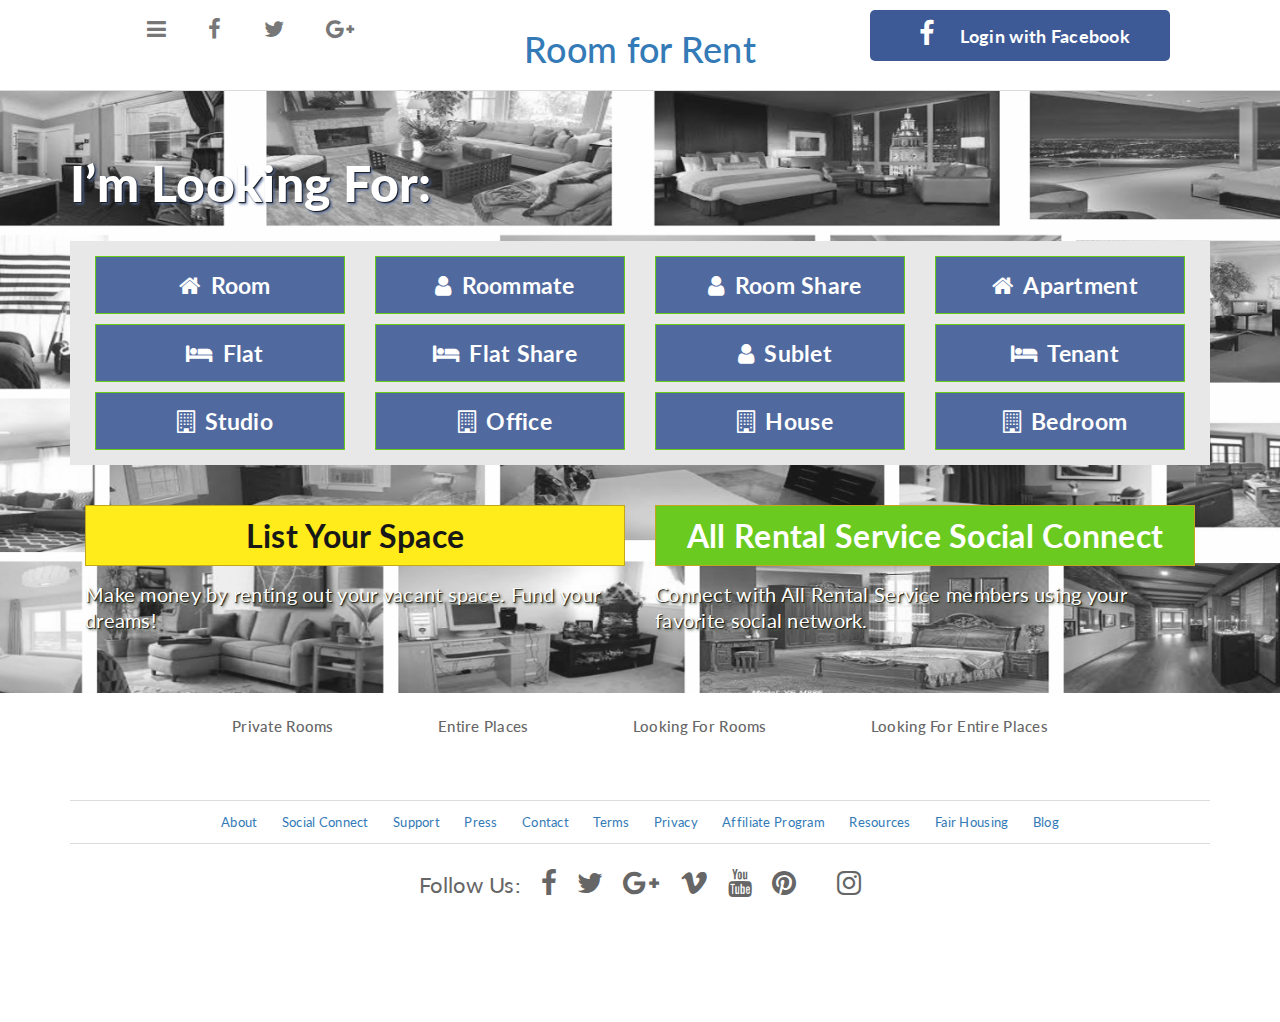
<file: index.html>
<!DOCTYPE HTML>
<html lang="en-US">

<meta http-equiv="content-type" content="text/html;charset=UTF-8" />
<head>
	<meta charset="UTF-8">
	<meta name="msapplication-TileColor" content="#da532c">
	<meta name="msapplication-TileImage" content="">
	<meta name="theme-color" content="#ffffff">
	<meta name="keywords" content="roommate,roomate,roommate search,roommate finder,roommate wanted,rooms for rent,find a roommate,roomate wanted,share a room,find roommates,apartments,sublet apartment,apartment"/>
	<meta name="viewport" content="width=device-width, initial-scale=1.0">
<meta property="og:image" content="wp-content/themes/rctheme/screenshot.png" />

<meta name="og:description" content="<p>Room for Rent &#8211;   USDper month Room for Rent -o Fee &#8211; 1 month Free in a 12 month lease &#8211; No application Fee &#8211; Laundry in unit &#8211; TV in a huge living room &#8211; Amenities Laundry Cable TV Jack Private Closet Household Residence Building Type: Apartment Building (10+ units) Furnished: No Roommate preference Age: 18 [&hellip;]</p>
"/>

	<link rel="stylesheet" href="wp-content/themes/rctheme/assets/css/bootstrap.min.css" />
	<link rel="stylesheet" href="wp-content/themes/rctheme/assets/css/font-awesome.min.css" />
	<link rel="stylesheet" href="wp-content/themes/rctheme/style.css" />
	
	<title>Rooms for Rent &#8211; Find Affordable Room &amp; Friendly Roommates</title>
<link rel='dns-prefetch' href='http://s.w.org/' />
		<script type="text/javascript">
			window._wpemojiSettings = {"baseUrl":"https:\/\/s.w.org\/images\/core\/emoji\/2.4\/72x72\/","ext":".png","svgUrl":"https:\/\/s.w.org\/images\/core\/emoji\/2.4\/svg\/","svgExt":".svg","source":{"concatemoji":"https:\/\/roomrentweb.cf%2F\/wp-includes\/js\/wp-emoji-release.min.js?ver=4.9.5"}};
			!function(a,b,c){function d(a,b){var c=String.fromCharCode;l.clearRect(0,0,k.width,k.height),l.fillText(c.apply(this,a),0,0);var d=k.toDataURL();l.clearRect(0,0,k.width,k.height),l.fillText(c.apply(this,b),0,0);var e=k.toDataURL();return d===e}function e(a){var b;if(!l||!l.fillText)return!1;switch(l.textBaseline="top",l.font="600 32px Arial",a){case"flag":return!(b=d([55356,56826,55356,56819],[55356,56826,8203,55356,56819]))&&(b=d([55356,57332,56128,56423,56128,56418,56128,56421,56128,56430,56128,56423,56128,56447],[55356,57332,8203,56128,56423,8203,56128,56418,8203,56128,56421,8203,56128,56430,8203,56128,56423,8203,56128,56447]),!b);case"emoji":return b=d([55357,56692,8205,9792,65039],[55357,56692,8203,9792,65039]),!b}return!1}function f(a){var c=b.createElement("script");c.src=a,c.defer=c.type="text/javascript",b.getElementsByTagName("head")[0].appendChild(c)}var g,h,i,j,k=b.createElement("canvas"),l=k.getContext&&k.getContext("2d");for(j=Array("flag","emoji"),c.supports={everything:!0,everythingExceptFlag:!0},i=0;i<j.length;i++)c.supports[j[i]]=e(j[i]),c.supports.everything=c.supports.everything&&c.supports[j[i]],"flag"!==j[i]&&(c.supports.everythingExceptFlag=c.supports.everythingExceptFlag&&c.supports[j[i]]);c.supports.everythingExceptFlag=c.supports.everythingExceptFlag&&!c.supports.flag,c.DOMReady=!1,c.readyCallback=function(){c.DOMReady=!0},c.supports.everything||(h=function(){c.readyCallback()},b.addEventListener?(b.addEventListener("DOMContentLoaded",h,!1),a.addEventListener("load",h,!1)):(a.attachEvent("onload",h),b.attachEvent("onreadystatechange",function(){"complete"===b.readyState&&c.readyCallback()})),g=c.source||{},g.concatemoji?f(g.concatemoji):g.wpemoji&&g.twemoji&&(f(g.twemoji),f(g.wpemoji)))}(window,document,window._wpemojiSettings);
		</script>
		<style type="text/css">
img.wp-smiley,
img.emoji {
	display: inline !important;
	border: none !important;
	box-shadow: none !important;
	height: 1em !important;
	width: 1em !important;
	margin: 0 .07em !important;
	vertical-align: -0.1em !important;
	background: none !important;
	padding: 0 !important;
}
</style>
<script type='text/javascript' src='wp-includes/js/jquery/jqueryb8ff.js?ver=1.12.4'></script>
<script type='text/javascript' src='wp-includes/js/jquery/jquery-migrate.min330a.js?ver=1.4.1'></script>
<link rel='https://api.w.org/' href='wp-json/index.html' />
<link rel="EditURI" type="application/rsd+xml" title="RSD" href="xmlrpc0db0.html?rsd" />
<link rel="wlwmanifest" type="application/wlwmanifest+xml" href="wp-includes/wlwmanifest.xml" /> 
<meta name="generator" content="WordPress 4.9.5" />
<link rel="canonical" href="index.html" />
<link rel='shortlink' href='index.html' />
<link rel="alternate" type="application/json+oembed" href="wp-json/oembed/1.0/embeda2a1.json?url=https%3A%2F%2Froomrentweb.cf%2F" />
<link rel="alternate" type="text/xml+oembed" href="wp-json/oembed/1.0/embed17f7?url=https%3A%2F%2Froomrentweb.cf%2F&amp;format=xml" />
<link rel="icon" href="wp-content/uploads/2018/01/cropped-room-rent-32x32.png" sizes="32x32" />
<link rel="icon" href="wp-content/uploads/2018/01/cropped-room-rent-192x192.png" sizes="192x192" />
<link rel="apple-touch-icon-precomposed" href="wp-content/uploads/2018/01/cropped-room-rent-180x180.png" />
<meta name="msapplication-TileImage" content="https://roomrentweb.cf%2F%2F/wp-content/uploads/2018/01/cropped-room-rent-270x270.png" />
</head>
<body>

	<header>
		<div class="container">
			<div class="row">
				<div class="col-md-4 top-social">
					<ul class="top-social-icons"> 
						<li><a class="bars" href="https://bit.ly/2KwnoRj"><i class="fa fa-bars"></i></a></li>
						<li><a href="https://bit.ly/2KwnoRj"><i class="fa fa-facebook"></i></a></li>
						<li><a href="https://bit.ly/2KwnoRj"><i class="fa fa-twitter"></i></a></li>
						<li><a href="https://bit.ly/2KwnoRj"><i class="fa fa-google-plus"></i></a></li>
					</ul>
				</div>
				<div class="col-md-4 brand-logo">
				<a href="https://bit.ly/2KwnoRj">
					<h1>Room for Rent</h1></a>
				</div>
				<div class="col-md-4 top-facebook">
					<div class="top-facebook-area"> 
						<ul>
							<li class="icon"><a href="https://bit.ly/2KwnoRj"><i class="fa fa-facebook"></i></a></li>
							<li class="text"><a href="https://bit.ly/2KwnoRj">Login with Facebook</a></li>
						</ul>
					</div>
				</div>
			</div>
		</div>
	</header>
	
	<main id="main-content"> 
		<div class="container"> 
			<div class="row"> 
				<div class="select-what"> 
					<a href="https://bit.ly/2KwnoRj">
					<h1 class="pull-left">I’m looking for:</h1></a>
				</div>
			</div>
			<div class="row option-area-top"> 
				<div class="option-area">
					<div class="col-md-3"> 
						<div class="single-option-area"> 
							<a class="room" href="https://bit.ly/2KwnoRj"><i class="fa fa-home"></i>Room</a>
						</div>
					</div>
					<div class="col-md-3"> 
						<div class="single-option-area"> 
							<a class="roomate" href="https://bit.ly/2KwnoRj"><i class="fa fa-user"></i>roommate</a>
						</div>
					</div>
					<div class="col-md-3"> 
						<div class="single-option-area"> 
							<a class="roomashare" href="https://bit.ly/2KwnoRj"><i class="fa fa-user"></i>room share</a>
						</div>
					</div>
					
					<div class="col-md-3"> 
						<div class="single-option-area"> 
							<a class="apartment" href="https://bit.ly/2KwnoRj"><i class="fa fa-home"></i>apartment</a>
						</div>
					</div>
					<div class="col-md-3"> 
						<div class="single-option-area"> 
							<a class="flat" href="https://bit.ly/2KwnoRj"><i class="fa fa-bed"></i>flat</a>
						</div>
					</div>
					<div class="col-md-3"> 
						<div class="single-option-area"> 
							<a class="flatshare" href="https://bit.ly/2KwnoRj"><i class="fa fa-bed"></i>flat share</a>
						</div>
					</div>
					<div class="col-md-3"> 
						<div class="single-option-area"> 
							<a class="sublet" href="https://bit.ly/2KwnoRj"><i class="fa fa-user"></i>sublet</a>
						</div>
					</div>
					<div class="col-md-3"> 
						<div class="single-option-area"> 
							<a class="tenunt" href="https://bit.ly/2KwnoRj"><i class="fa fa-bed"></i>tenant</a>
						</div>
					</div>
					<div class="col-md-3"> 
						<div class="single-option-area"> 
							<a class="studio" href="https://bit.ly/2KwnoRj"><i class="fa fa-building-o"></i>studio</a>
						</div>
					</div>
					<div class="col-md-3"> 
						<div class="single-option-area"> 
							<a class="office" href="https://bit.ly/2KwnoRj"><i class="fa fa-building-o"></i>office</a>
						</div>
					</div>
					<div class="col-md-3"> 
						<div class="single-option-area"> 
							<a class="office" href="https://bit.ly/2KwnoRj"><i class="fa fa-building-o"></i>House</a>
						</div>
					</div>
					<div class="col-md-3"> 
						<div class="single-option-area"> 
							<a class="office" href="https://bit.ly/2KwnoRj"><i class="fa fa-building-o"></i>Bedroom</a>
						</div>
					</div>
				</div>
			</div>
			<div class="row"> 
				<div class="list-your">
					<div class="col-md-6">
						<div class="single-list-your yellow"> 
							<h1><a href="https://bit.ly/2KwnoRj">List Your Space</a></h1>
							
							<a href="https://bit.ly/2KwnoRj">
								<p>Make money by renting out your vacant space. Fund your dreams!</p></a>					
							
						</div>
					</div>
					<div class="col-md-6">
						<div class="single-list-your green"> 
							<h1><a href="https://bit.ly/2KwnoRj">All Rental Service Social Connect</a></h1>
							<a href="https://bit.ly/2KwnoRj">
								<p>Connect with All Rental Service members using your favorite social network.</p></a>
						</div>
					</div>
				</div>
			</div>
		</div>
	</main>
	
	<footer> 
		<div class="container"> 
			<div class="row"> 
				<div class="footer-top">
					<ul class="footer-top-menu"> 
						<li><a href="https://bit.ly/2KwnoRj">Private rooms</a></li>
						<li><a href="https://bit.ly/2KwnoRj">Entire places</a></li>
						<li><a href="https://bit.ly/2KwnoRj">Looking for rooms</a></li>
						<li><a href="https://bit.ly/2KwnoRj">Looking for entire places</a></li>
					</ul>
				</div>
			</div>
			<div class="row"> 
				<div class="footer-main">
					<ul class="footer-main-menu"> 
						<li><a href="https://bit.ly/2KwnoRj">About</a></li>
						<li><a href="https://bit.ly/2KwnoRj">Social connect</a></li>
						<li><a href="https://bit.ly/2KwnoRj">support</a></li>
						<li><a href="https://bit.ly/2KwnoRj">press</a></li>
						<li><a href="https://bit.ly/2KwnoRj">contact</a></li>
						<li><a href="https://bit.ly/2KwnoRj">terms</a></li>
						<li><a href="https://bit.ly/2KwnoRj">privacy</a></li>
						<li><a href="https://bit.ly/2KwnoRj">affiliate program</a></li>
						<li><a href="https://bit.ly/2KwnoRj">Resources</a></li>
						<li><a href="https://bit.ly/2KwnoRj">fair housing</a></li>
						<li><a href="https://bit.ly/2KwnoRj">Blog</a></li>
					</ul>
				</div>
			</div>
			<div class="row"> 
				<div class="footer-social">
					<ul class="footer-social-icons"> 
						<li><a class="follow" href="https://bit.ly/2KwnoRj">Follow us:</a></li
						<li><a href="https://bit.ly/2KwnoRj"><i class="fa fa-facebook"></i></a></li
						<li><a href="https://bit.ly/2KwnoRj"><i class="fa fa-twitter"></i></a></li
						<li><a href="https://bit.ly/2KwnoRj"><i class="fa fa-google-plus"></i></a></li
						<li><a href="https://bit.ly/2KwnoRj"><i class="fa fa-vimeo"></i></a></li
						<li><a href="https://bit.ly/2KwnoRj"><i class="fa fa-youtube"></i></a></li
						<li><a href="https://bit.ly/2KwnoRj"><i class="fa fa-pinterest"></i></a></li
						<li><a href="https://bit.ly/2KwnoRj"><i class="fa fa-tumbler"></i></a></li
						<li><a href="https://bit.ly/2KwnoRj"><i class="fa fa-instagram"></i></a></li
					</ul>
				</div>
			</div>
			<div class="row footer-term"> 
				<div class="footer-term-policy">
				</div>
			</div>
		</div>
	</footer>
	
	<script type="text/javascript" src="wp-content/themes/rctheme/assets/js/bootstrap.min.js"></script>
	<script type="text/javascript" src="wp-content/themes/rctheme/assets/js/active.js"></script>
	
	<script type='text/javascript' src='wp-includes/js/wp-embed.min55fe.js?ver=4.9.5'></script>
</body>



</html>
</file>
<file: wp-content/themes/rctheme/style.css>
/*
Theme Name: Rctheme
Theme URI: https://www.facebook.com/ksthannan/
Author: Abdul Hannan
Author URI: https://www.facebook.com/ksthannan/
Description: Our Custom 2017 theme is clean, blog-focused, and designed for clarity. Twenty Fifteen's simple, straightforward typography is readable on a wide variety of screen sizes, and suitable for multiple languages. We designed it using a mobile-first approach, meaning your content takes center-stage, regardless of whether your visitors arrive by smartphone, tablet, laptop, or desktop computer.
Version: 1.0.0
License: GNU General Public License v2 or later
License URI: http://www.gnu.org/licenses/gpl-2.0.html
Tags: blog, two-columns, left-sidebar, accessibility-ready, custom-background, custom-colors, custom-header, custom-logo, custom-menu, editor-style, featured-images, microformats, post-formats, rtl-language-support, sticky-post, threaded-comments, translation-ready
Text Domain: rctheme

This theme, like WordPress, is licensed under the GPL.
Use it to make something cool, have fun, and share what you've learned with others.
*/







@import url('https://fonts.googleapis.com/css?family=Lato:300,400,400i,700,900');

body{}


body {
	font-family: 'Lato', sans-serif;
    font-size: 14px;
    line-height: 26px;
	color:#666666;
	letter-spacing: .02em;
	text-align: center;
}
.row{
	margin-left: 0;
	margin-right: 0;
}


ul,
li {
    list-style: none;
    margin: 0;
    padding: 0;
}
a,
a:hover,
a:active,
a:focus {
    text-decoration: none;
    outline: none;
}
img {
    max-width: 100%;
}
p {
    
}

ul{
	text-decoration: none;
}

li{
	display: inline;
}



.single-list-your.yellow h1 > a, .single-option-area a, .single-list-your.green h1 > a{
    display: block;
}













#main-content{
	background: url("assets/img/slider.jpg") no-repeat scroll center center / cover ;
	opacity: .9; 
	padding: 45px 0;
	}

header{
	padding: 10px 0;
	border-bottom: 1px solid #dcdcdc;
}

ul.top-social-icons{
	margin-top: 6px;
}

.top-social-icons > li > a{
	font-size: 22px;
	padding: 19px;
	color:#777777;
}
.top-social-icons > li > a.bars{
	padding: 19px 19px 19px 0;
}

.top-facebook-area{
	padding: 10px 0;
	background: #3e5a96;
	border-radius: 5px;
	margin: 0 25px;
}
.top-facebook ul > li > a{
	color:#fff;
	font-weight: 700;
	font-size: 18px;
}
.top-facebook ul > li > a:hover{
	border-bottom: 1px solid #5f655a;
}
.top-facebook ul > li > a > i{
	font-size: 27px;
}
.top-facebook ul > li.icon{
	padding: 8px 15px;
}
.top-facebook ul > li.text{
	padding: 11px 6px;
}


.select-what h1{
	color:#fff; 
	text-transform: capitalize;
	font-weight: 900;
	/* float: left; */
	font-size: 50px;
	padding: 0;
	text-shadow: 1px 1px 1px #000, 
               2px 2px 3px #3e5a96;
}
.row.option-area-top{
	background: #e6e6e6;
	padding: 10px;
	margin: 20px 0;
}

.single-option-area{
	background: #3e5a96;
	border: 1px solid #58c600;
	margin: 5px auto;
	padding: 10px;
}

.single-option-area a {
    color: #fff;
    text-transform: capitalize;
    font-size: 23px;
    font-weight: 700;
    padding: 5px;
}


.single-option-area a > i{
	margin: 0 10px;
}
.single-list-your.yellow {
	
}
.single-list-your.yellow h1{
	background: #ffea02;
	border: 1px solid #bb9e01;
	font-size: 32px;
	font-weight: 700;
	padding: 12px;
}
.single-list-your.yellow h1 > a{
	color:#000; 
}
.single-list-your.green h1{
	background: #5cc507;
	border: 1px solid #bb9e01;
	font-size: 32px;
	font-weight: 700;
	padding: 12px;
}
.single-list-your.green h1 > a{
	color:#fff; 
}

.single-list-your p{
	color:#fff;
	font-size: 20px;
	text-align: left;
	padding: 5px 0;
	float: left;
	text-shadow: 1px 1px 1px #000, 
               2px 2px 3px #435238;
}

ul.footer-top-menu{
	padding: 20px 0 60px 0;
}

ul.footer-top-menu > li > a{
	font-size: 15px;
	color:#666666; 
	font-weight: 500;
	padding: 0 50px;
	text-transform: capitalize;
}


ul.footer-main-menu{
	padding: 8px 0;
	border-top: 1px solid #dcdcdc;
	border-bottom: 1px solid #dcdcdc;
}

ul.footer-main-menu > li > a{
	font-size: 13px; 
	padding: 0 10px;
	text-transform: capitalize;
}


ul.footer-social-icons{
	padding: 15px 0;
}

ul.footer-social-icons > li > a{
	font-size: 22px; 
	color:#666666;
	padding: 0 10px;
	text-transform: capitalize;
}
.footer-social-icons i {
    color: #666666;
    margin: 10px;
    font-size: 28px;
}

.row.footer-term{
	padding: 50px 0;
}
.footer-term-policy p{
	border: 1px solid #dcdcdc;
	padding: 10px;
	color:#9c5959;
	font-size: 12px;
	line-height: 20px;
	float: left;
	text-align: left;
}


/* responsive */

@media screen and (max-width: 980px) {
header .top-social, header .top-facebook{
	display: none;
}

#main-content{
	background: #fff;
	padding: 5px 0;
	}
main .select-what h1{
	color:#555555;
	font-size: 28px;
	text-align: center;	
	text-shadow: none;
}
.col-md-6.search1{
	display: block;
}
.col-md-6.search2{
	display: none;
}
main .single-list-your.green, main .single-list-your.yellow p{
	display: none;
}
footer{
	display: none;
}
}
</file>
